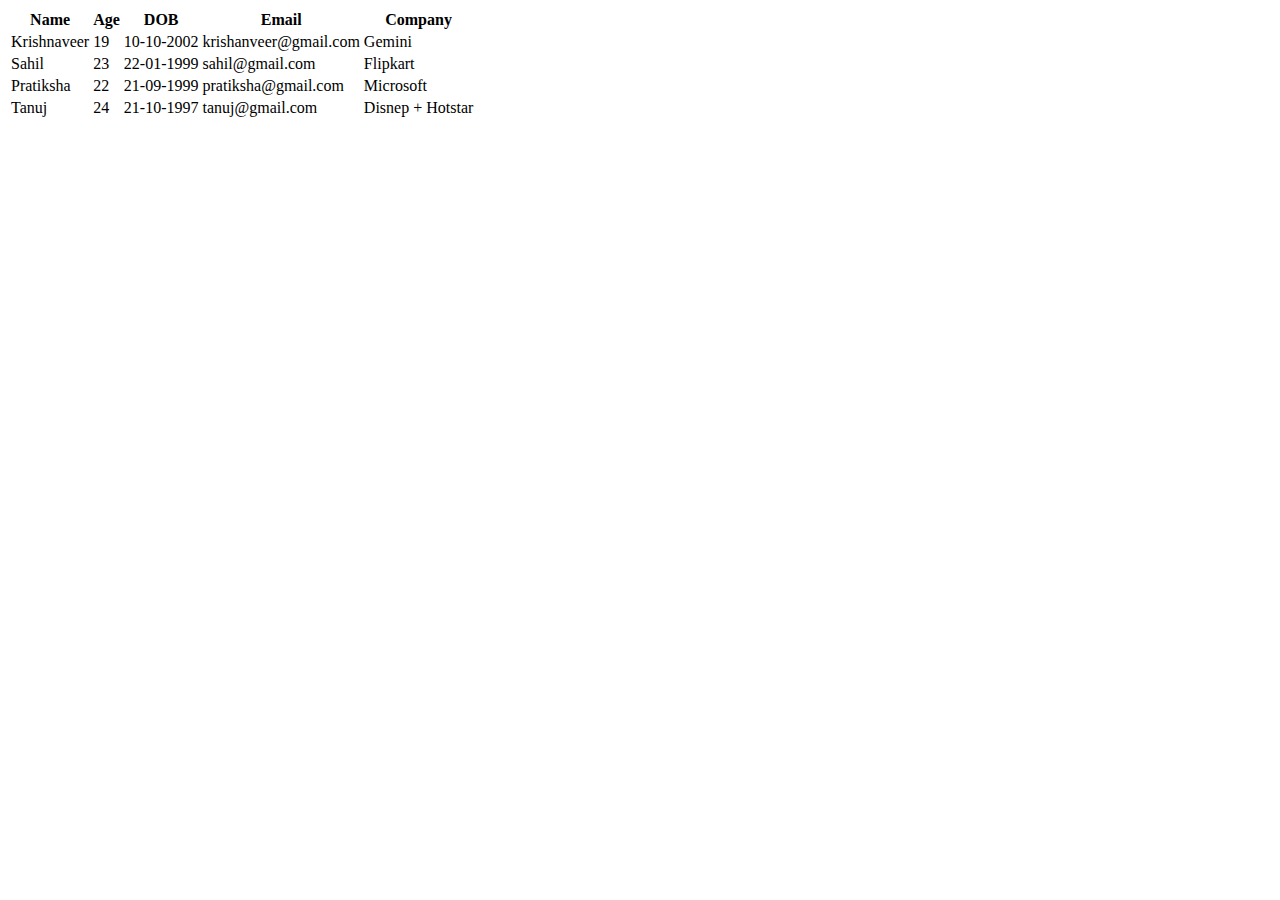
<file: JavaScript_Assignments/assignment1/index.html>
<!DOCTYPE html>
<html lang="en">
<head>
    <meta charset="UTF-8">
    <meta http-equiv="X-UA-Compatible" content="IE=edge">
    <meta name="viewport" content="width=device-width, initial-scale=1.0">
    <link href="https://cdn.jsdelivr.net/npm/bootstrap@5.1.3/dist/css/bootstrap.min.css" rel="stylesheet"
        integrity="sha384-1BmE4kWBq78iYhFldvKuhfTAU6auU8tT94WrHftjDbrCEXSU1oBoqyl2QvZ6jIW3" crossorigin="anonymous">
    <script src="../assignment1/script.js"></script>
    <title>Employees Details</title>
</head>
<body id="body" onload="dynamicTable()">
    
</body>
</html>
</file>
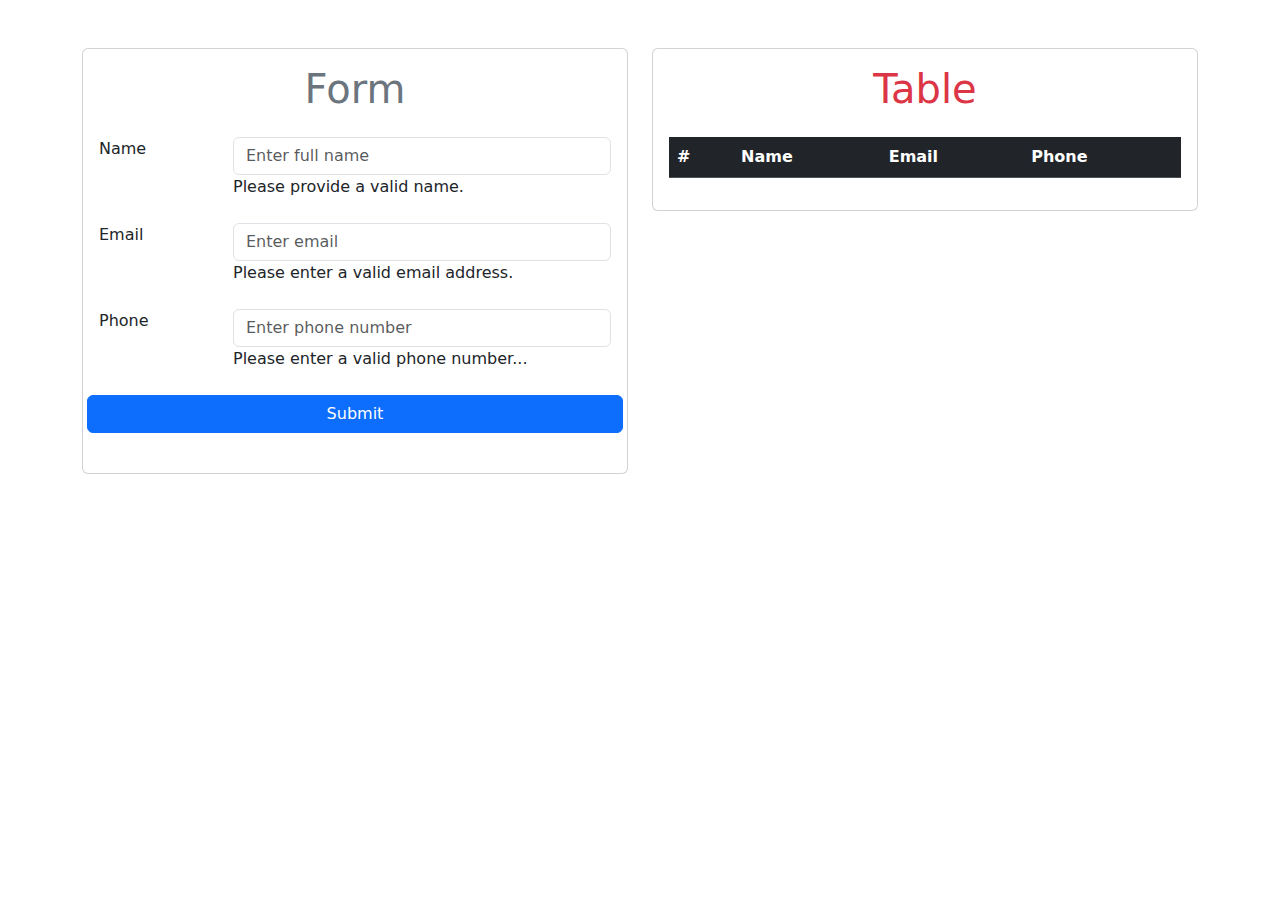
<file: JavaScript_Assignments/assignment2/index.html>
<!DOCTYPE html>
<html lang="en">

<head>
    <meta charset="UTF-8">
    <meta http-equiv="X-UA-Compatible" content="IE=edge">
    <meta name="viewport" content="width=device-width, initial-scale=1.0">
    <title>Document</title>
    <link href="https://cdn.jsdelivr.net/npm/bootstrap@5.1.3/dist/css/bootstrap.min.css" rel="stylesheet" />
    <script src="https://cdn.jsdelivr.net/npm/bootstrap@5.1.3/dist/js/bootstrap.bundle.min.js"></script>
    <script src="../assignment2/script.js"></script>
</head>

<body>
    <div class="container">
        <div class="row">
            <div class="col">
                <div class="card mt-5">
                    <div class="card-body">
                        <h1 class="text-center text-secondary">Form</h1>
                        <form>
                            <div class="row mb-4 mt-4">
                                <label for="name" class="col-sm-3">Name</label>
                                <div class="col-sm-9">
                                    <input type="text" class="form-control" id="name" placeholder="Enter full name" />
                                    <div class="invalidFeedback" id="name-valid">
                                        Please provide a valid name.
                                    </div>
                                </div>

                            </div>
                            <div class="row mb-4">
                                <label for="email" class="col-sm-3">Email</label>
                                <div class="col-sm-9">
                                    <input type="text" class="form-control" id="email" placeholder="Enter email" />
                                    <div class="invalidFeedback" id="email-valid">
                                        Please enter a valid email address.
                                    </div>
                                </div>
                            </div>
                            <div class="row mb-4">
                                <label for="phone" class="col-sm-3">Phone</label>
                                <div class="col-sm-9">
                                    <input type="text" class="form-control" id="phone" placeholder="Enter phone number" />
                                    <div class="invalidFeedback" id="phone-valid">
                                        Please enter a valid phone number...
                                    </div>
                                </div>
                            </div>
                            <div class="row mb-4">
                                <button type="button" onclick="main()" class="btn btn-primary">Submit</button>
                            </div>
                        </form>
                    </div>
                </div>
            </div>
            <div class="col">
                <div class="card mt-5">
                    <div class="card-body">
                        <h1 class="text-center text-danger">
                            Table
                        </h1>
                        <table class="table mt-4">
                            <thead>
                                <tr class="table-dark">
                                    <th scope="col">#</th>
                                    <th scope="col">Name</th>
                                    <th scope="col">Email</th>
                                    <th scope="col">Phone</th>
                                </tr>
                            </thead>
                            <tbody class="table-body" id="table-body">
                            </tbody>
                        </table>
                    </div>
                </div>
            </div>
</body>

</html>
</file>
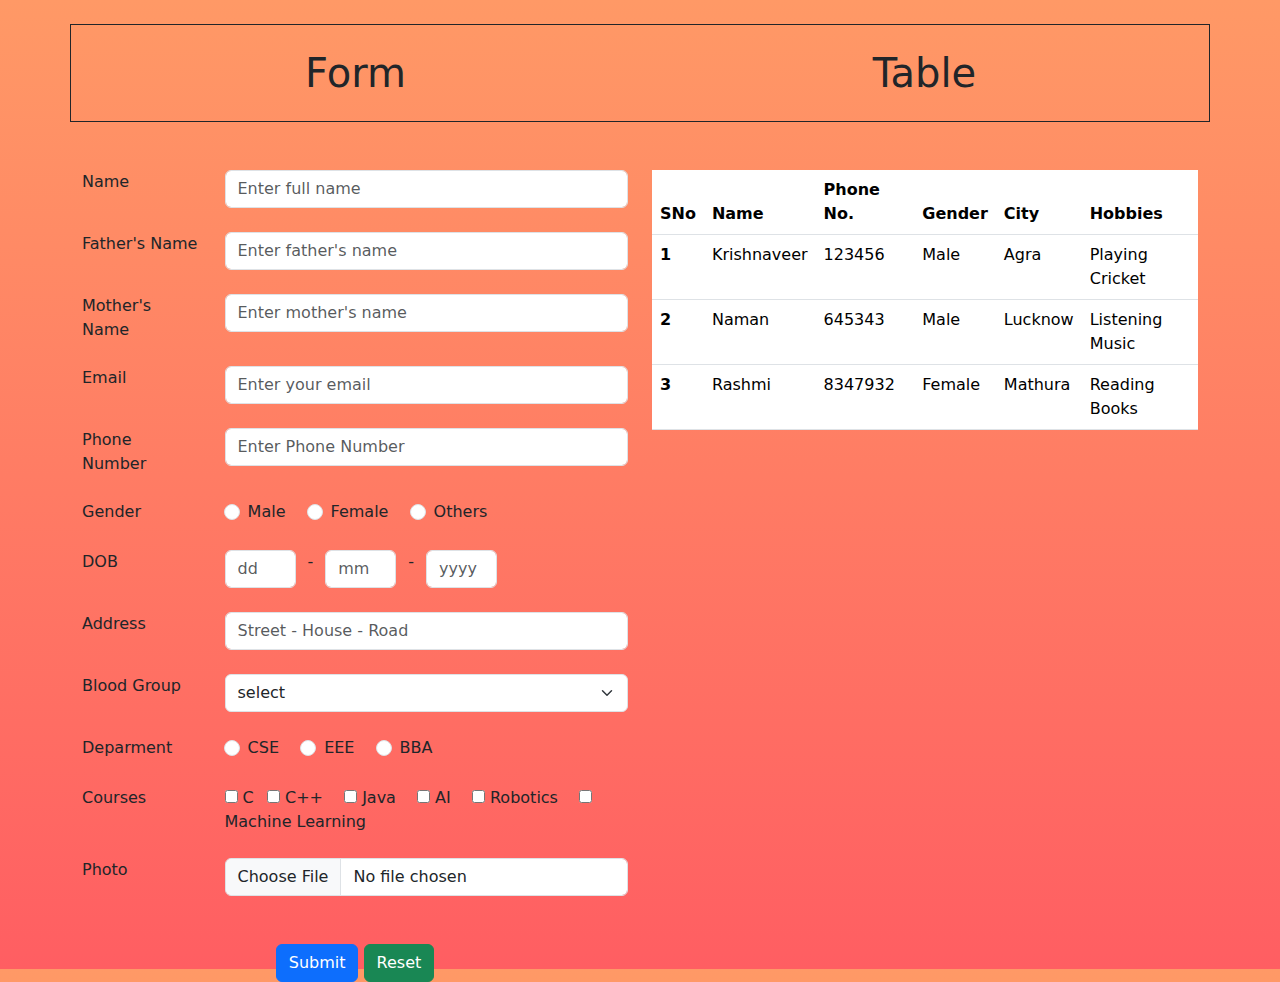
<file: assignment3/bootstrap_form_table.html>
<!DOCTYPE html>
<html lang="en">

<head>
    <meta charset="UTF-8" />
    <meta http-equiv="X-UA-Compatible" content="IE=edge" />
    <meta name="viewport" content="width=device-width, initial-scale=1.0" />
    <title>Bootstrap Form-Table</title>
    <link rel="stylesheet" href="style.css">
    <link href="https://cdn.jsdelivr.net/npm/bootstrap@5.1.3/dist/css/bootstrap.min.css" rel="stylesheet" />
    <script src="https://cdn.jsdelivr.net/npm/bootstrap@5.1.3/dist/js/bootstrap.bundle.min.js"></script>
</head>

<body>
    <div class="container">
        <div class="row header border border-dark mt-4">
            <div class="col-sm-6 mb-3">
                <h1 class="text-center mt-4">Form</h1>
            </div>
            <div class="col-sm-6">
                <h1 class="text-center mt-4">Table</h1>
            </div>
        </div>
        <div class="row mt-5">
            <div class="col-sm-6 border-2 border-dark">
                <form>
                    <div class="row mb-4">
                        <label class="col-sm-3">Name</label>
                        <div class="col-sm-9">
                            <input type="text" class="form-control" placeholder="Enter full name" />
                        </div>
                    </div>
                    <div class="row mb-4">
                        <label class="col-sm-3">Father's Name</label>
                        <div class="col-sm-9">
                            <input type="text" class="form-control" placeholder="Enter father's name" />
                        </div>
                    </div>
                    <div class="row mb-4">
                        <label class="col-sm-3">Mother's Name</label>
                        <div class="col-sm-9">
                            <input type="text" class="form-control" placeholder="Enter mother's name" />
                        </div>
                    </div>
                    <div class="row mb-4">
                        <label class="col-sm-3">Email</label>
                        <div class="col-sm-9">
                            <input type="email" class="form-control" placeholder="Enter your email" />
                        </div>
                    </div>
                    <div class="row mb-4">
                      <label class="col-sm-3">Phone Number</label>
                      <div class="col-sm-9">
                          <input type="number" class="form-control" placeholder="Enter Phone Number" />
                      </div>
                  </div>
                    <div class="mb-4">
                        <label for="inlineRadio1" class="col-sm-3">Gender</label>
                        <div class="form-check form-check-inline">
                            <input class="form-check-input" type="radio" id="inlineRadio1" value="male" />
                            <label class="form-check-label" for="inlineRadio1">Male</label>
                        </div>
                        <div class="form-check form-check-inline">
                            <input class="form-check-input" type="radio" id="inlineRadio2" value="female" />
                            <label class="form-check-label" for="inlineRadio2">Female</label>
                        </div>
                        <div class="form-check form-check-inline">
                            <input class="form-check-input" type="radio" id="inlineRadio3" value="others" />
                            <label class="form-check-label" for="inlineRadio3">Others</label>
                        </div>
                    </div>

                    <div class="row mb-4">
                        <label class="col-sm-3">DOB</label>
                        <div class="col-sm-2">
                            <input type="text" class="form-control" id="day" placeholder="dd" />
                        </div>
                        -
                        <div class="col-sm-2">
                            <input type="text" class="form-control" id="month" placeholder="mm" />
                        </div>
                        -
                        <div class="col-sm-2">
                            <input type="text" class="form-control" id="year" placeholder="yyyy" />
                        </div>
                    </div>
                    <div class="row mb-4">
                        <label class="col-sm-3">Address</label>
                        <div class="col-sm-9">
                            <input type="text" class="form-control" placeholder="Street - House - Road" />
                        </div>
                    </div>
                    <div class="form-group mt-4 row mb-4">
                        <label class="col-sm-3">Blood Group</label>
                        <div class="col-sm-9">
                            <select class="form-select" aria-label="Default select example">
                                <option selected>select</option>
                                <option value="Apositive">A+</option>
                                <option value="Anegative">A-</option>
                                <option value="Apositive">B+</option>
                                <option value="Apositive">B-</option>
                                <option value="Apositive">O+</option>
                                <option value="Apositive">O-</option>
                            </select>
                        </div>
                    </div>
                    <div class="mb-4">
                        <label for="inlineRadio" class="col-sm-3">Deparment</label>
                        <div class="form-check form-check-inline course">
                            <input class="form-check-input" type="radio" id="inlineRadio11" value="cse" />
                            <label class="form-check-label" for="inlineRadio11">CSE</label>
                        </div>
                        <div class="form-check form-check-inline course">
                            <input class="form-check-input" type="radio" id="inlineRadio12" value="eee" />
                            <label class="form-check-label" for="inlineRadio12">EEE</label>
                        </div>
                        <div class="form-check form-check-inline course">
                            <input class="form-check-input" type="radio" id="inlineRadio13" value="bba" />
                            <label class="form-check-label" for="inlineRadio13">BBA</label>
                        </div>
                    </div>

                    <div class="row mb-4">
                        <label class="col-3">Courses</label>
                        <div class="col-9">
                            <input class="checkbox" type="checkbox">
                            <label class="check-inline">C</label>
                            <input class="checkbox ms-2" type="checkbox">
                            <label class="check-inline">C++</label>
                            <input class="checkbox ms-3" type="checkbox">
                            <label class="check-inline">Java</label>
                            <input class="checkbox ms-3" type="checkbox">
                            <label class="check-inline">AI</label>
                            <input class="checkbox ms-3" type="checkbox">
                            <label class="check-inline">Robotics</label>
                            <input class="checkbox ms-3" type="checkbox">
                            <label class="check-inline">Machine Learning</label>
                        </div>
                    </div>
                    <div class="row mb-5">
                        <label for="formFile" class="form-label col-3">Photo</label>
                        <div class="col-9">
                            <input class="form-control" type="file" id="formFile">
                        </div>
                    </div>
                    <!-- <div class="row text-center"> -->
                      <!-- <div class="col-6"> -->
                      <div class = "text-center">
                        <button class="btn btn-primary text-white">Submit</button>
                      <!-- </div> -->
                      <!-- <div class="col-6"> -->
                        <button class="btn btn-success" href="#" role="button">Reset</button>
                      </div>
                      <!-- </div> -->
                    <!-- </div> -->
                </form>
            </div>
        <div class="col-6">
          <table class="table">
            <thead>
              <tr>
                <th scope="col">SNo</th>
                <th scope="col">Name</th>
                <th scope="col">Phone No.</th>
                <th scope="col">Gender</th>
                <th scope="col">City</th>
                <th scope="col">Hobbies</th>
              </tr>
            </thead>
            <tbody>
              <tr>
                <th scope="row">1</th>
                <td>Krishnaveer</td>
                <td>123456</td>
                <td>Male</td>
                <td>Agra</td>
                <td>Playing Cricket</td>
              </tr>
              <tr>
                <th scope="row">2</th>
                <td>Naman</td>
                <td>645343</td>
                <td>Male</td>
                <td>Lucknow</td>
                <td>Listening Music</td>
              </tr>
              <tr>
                <th scope="row">3</th>
                <td>Rashmi</td>
                <td>8347932</td>
                <td>Female</td>
                <td>Mathura</td>
                <td>Reading Books</td>
              </tr>
            </tbody>
          </table>
        </div>
        </div> 
    </div>
</div>

</body>

</html>
</file>
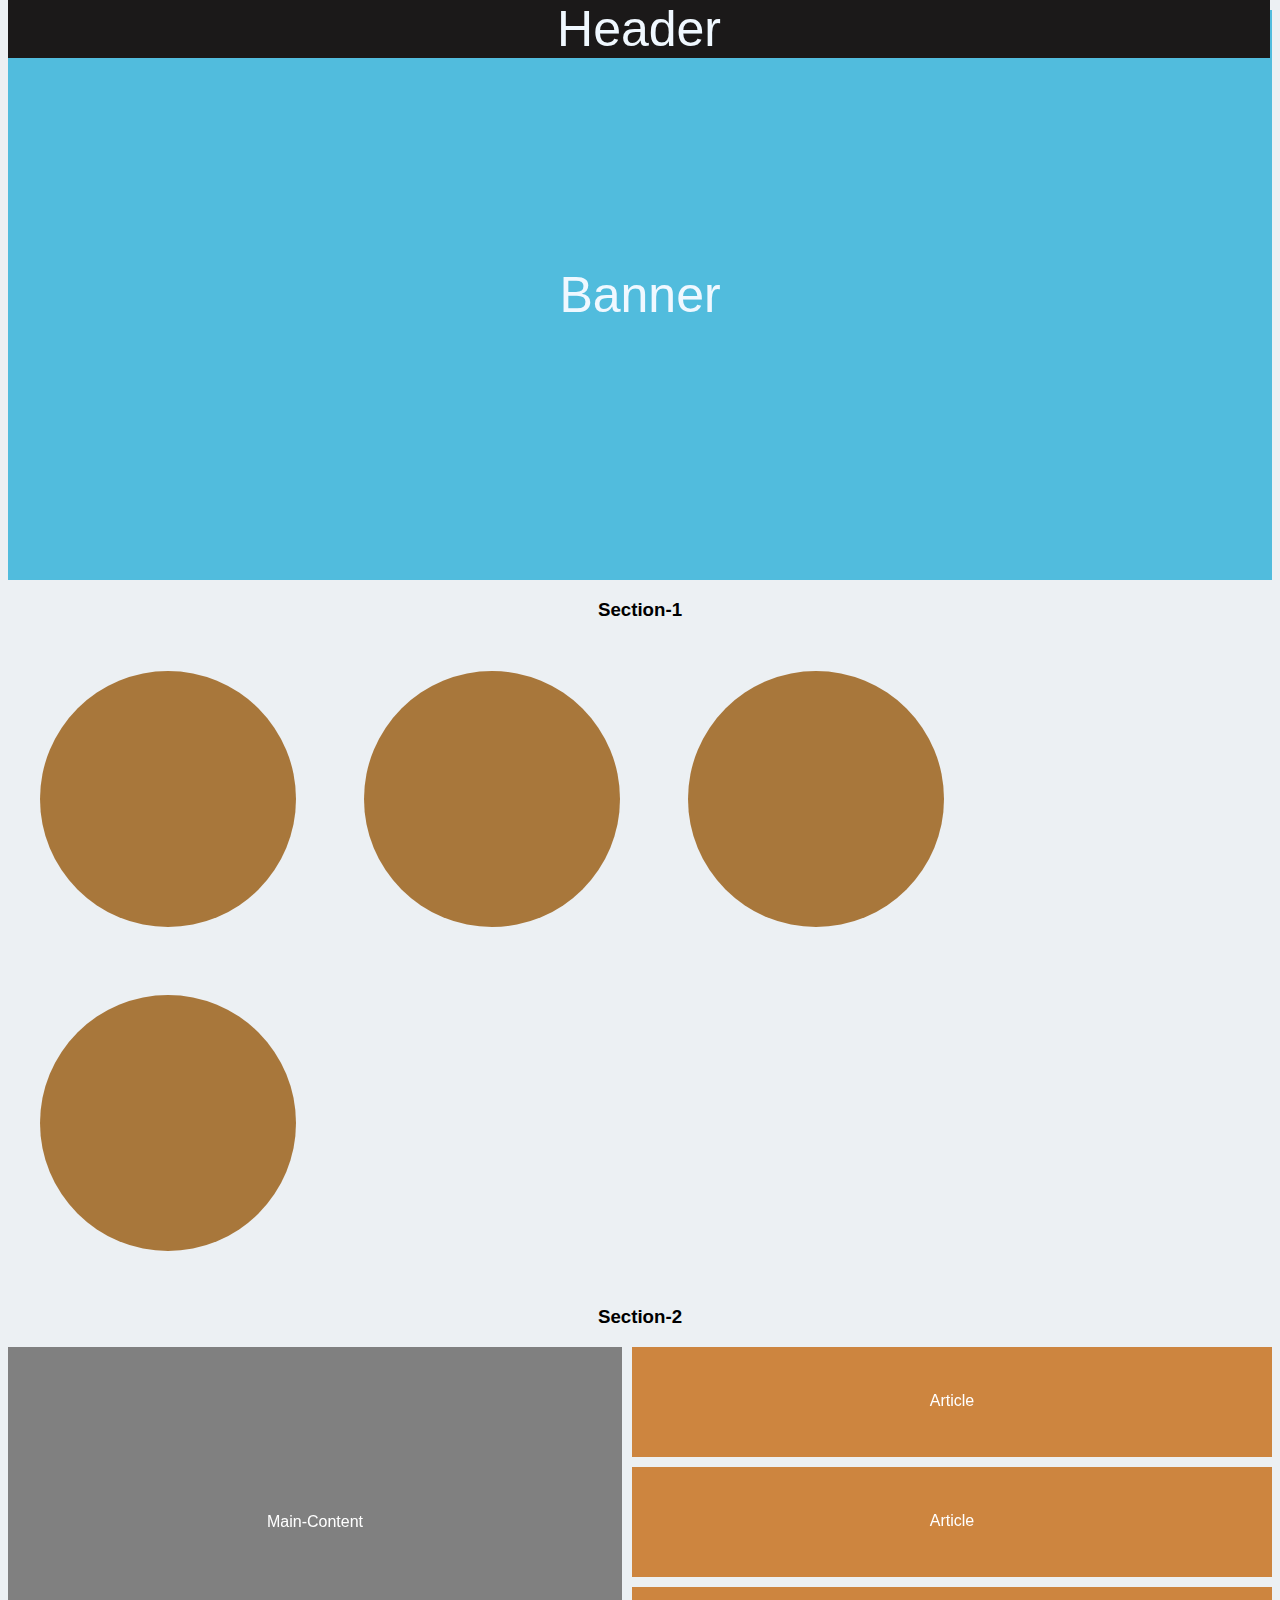
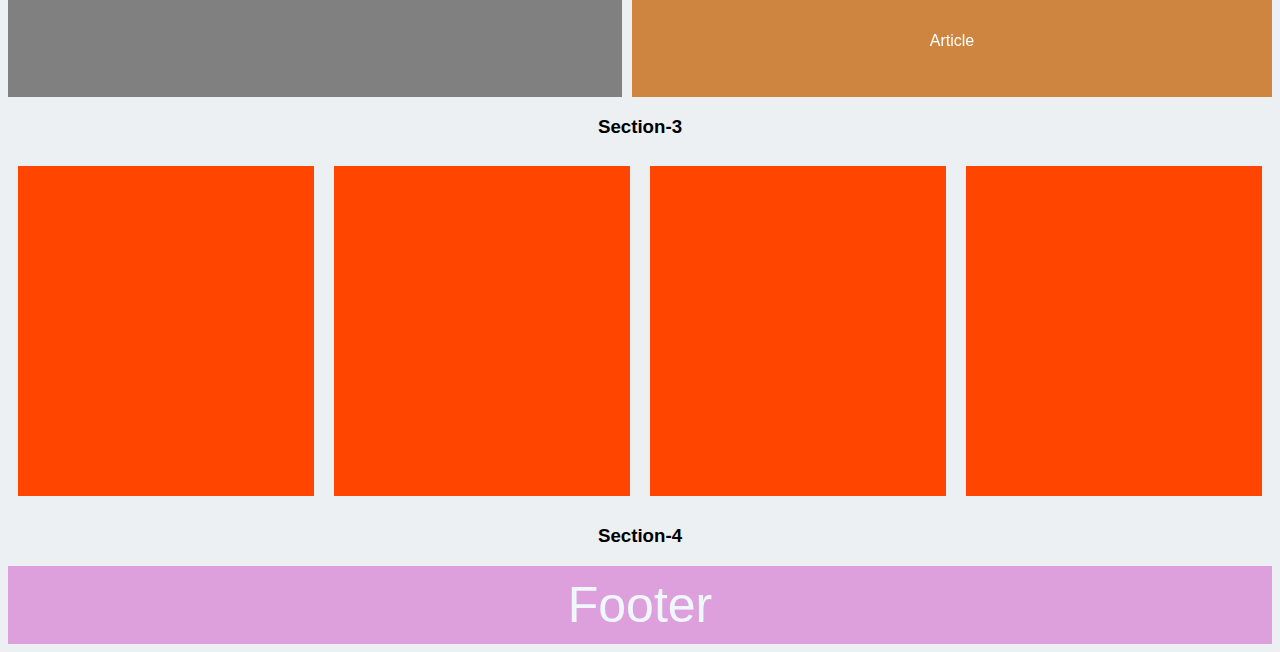
<file: assignment1/sticky_header/stickyheader.html>
<!DOCTYPE html>
<html lang="en">
  <head>
    <meta charset="UTF-8" />
    <link rel="stylesheet" href="stickyheader.css" />
    <meta http-equiv="X-UA-Compatible" content="IE=edge" />
    <meta name="viewport" content="width=device-width, initial-scale=1.0" />
    <title>Sticky Header</title>
  </head>
  <body>
    <header>Header</header>
    <div class="banner">Banner</div>
    <h3>Section-1</h3>
    <div class="team">
      <span class="dot"></span>
      <span class="dot"></span>
      <span class="dot"></span>
      <span class="dot"></span>
    </div>
    <h3>Section-2</h3>
    <div class="container">
      <div class="main"><p>Main-Content</p></div>
      <div class="small-container">
        <div class="other">Article</div>
        <div class="other">Article</div>
        <div class="other">Article</div>
      </div>
    </div>
    <h3>Section-3</h3>
    <div class="cards">
      <!--1st card -->
      <div class="card"> </div>

      <!--2nd card -->
      <div class="card"> </div>

      <!--3rd card -->
      <div class="card"> </div>

      <!--4th card -->
      <div class="card"> </div>
    </div>
    <h3>Section-4</h3>
    <footer>Footer</footer>
  </body>
</html>
</file>
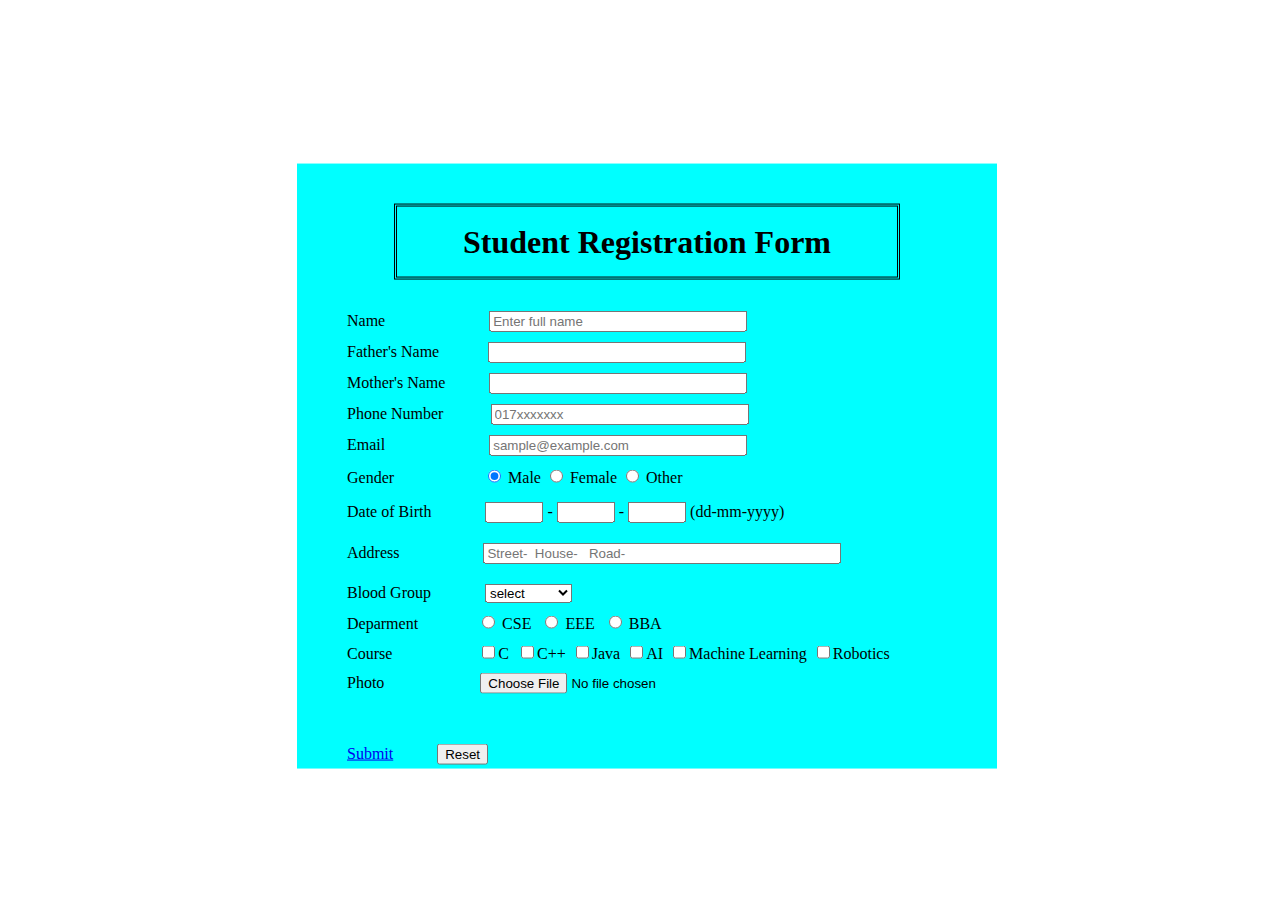
<file: assignment1/student_form/student_form.html>
<!DOCTYPE html>
<html lang="en">

<head>
    <meta charset="UTF-8">
    <meta http-equiv="X-UA-Compatible" content="IE=edge">
    <meta name="viewport" content="width=device-width, initial-scale=1.0">
    <title>Register</title>
    <link rel="stylesheet" href="../student_form/student_form.css">
</head>


<body>
    <div class="container">
    <div class="heading">
        <h1 class="Head">Student Registration Form</h1>
    </div>

    <div class="content">
        
            <div class="name">
                <label class="name">Name</label>
                 <input type="text" placeholder="Enter full name" style="width: 250px; margin-left: 50px;"
                >
            </div>
            <div class="name">
                <label>Father's Name</label>
                <input type="text" style="width: 250px; margin-left: -5px;">
            </div>
            <div class="name">
                <label>Mother's Name</label>
                <input type="text" style="width: 250px; margin-left: -10px;">
            </div>
            <div>
                <label>Phone Number</label>
                <input type="number" placeholder="017xxxxxxx" style="width: 250px; margin-left: -6.9px;">
            </div>
            <div class="email">
                <label>Email</label>
                <input type="email" placeholder="sample@example.com" style="width: 250px; margin-left: 50px;">
            </div>
            <div class="gender">
                <p>Gender</p>
                <div class="space">
                    <input type="radio" name="gender" id="male" value="male" checked style="margin-left: 30px;">
                    <label for="male">Male<label>
                            <input type="radio" name="gender" id="female" value="female">
                            <label for="female">Female<label>
                                    <input type="radio" name="gender" id="other" value="other">
                                    <label for="other">Other<label>
                                    </div>
            </div>
            <div class="dob">
                <label for="birthdate">Date of Birth</label>
                <input type="text" style="width: 50px;"><span> -</span>
                <input type="text" style="width: 50px;"><span> -</span>
                <input type="text" style="width: 50px;">
                <span style="font-family : cursive;">(dd-mm-yyyy)</span>
            </div>
            <div>
                <label for="address">Address</label>
                <input type="text" name="addr" id="address" placeholder="Street-  House-   Road-" style="width: 350px; margin-left: 30px; margin-top: 10px;">
            </div>
            <div class="bg" style="margin-top: 20px;">
                <label for="blood-group">Blood Group</label>
                <select name="blood-group" id="blood-group">
                    <option>select</option>
                    <option value="O negative">O negative</option>
                    <option value="O positive">O positive</option>
                    <option value="A negative">A negative</option>
                    <option value="A positive">A positive</option>
                    <option value="B negative">B negative</option>
                    <option value="B positive">B positive</option>
                    <option value="O negative">O negative</option>
                    <option value="O posiive">O positive</option>
                </select>
            </div>
            <div>
                <label>Deparment<label>
                        <input type="radio" name="cse" id="cse" value="CSE" style="margin-left: 60px;">
                        <label for="cse">CSE</label>
                        
                        <input type="radio" name="eee" id="eee" value="EEE" style="margin-left: -40px;">
                        <label for="eee">EEE</label>
                        <input type="radio" name="bba" id="bba" value="BBA" style="margin-left: -40px;">
                        <label for="bba">BBA</label>
            </div>
            <div class="course">
                <label>Course</label>
                <input type="checkbox" name="C" id="c" style="margin-left: 40px;">
                <label for="c">C</label>
                <input type="checkbox" name="C++" id="c++" style="margin-left: -38px;">
                <label for="c++">C++</label>
                <input type="checkbox" name="Java" id="java" style="margin-left: -40px;">
                <label for="java">Java</label>
                <input type="checkbox" name="AI" id="a" style="margin-left: -40px;">
                <label for="ai">AI</label>
                <input type="checkbox" name="Machine-Learning" id="ml" style="margin-left: -40px;">
                <label for="ml">Machine Learning</label>
                <input type="checkbox" name="Robotics" id="robo" style="margin-left: -40px;">
                <label for="robo">Robotics</label>
            </div>
            <div>
                <label>Photo</label>
                <input type="file" name="photo" style="margin-left: 42px;">
            </div>
            <div class="submit" style="margin-top: 50px;">
                <a href="#"><label>Submit</label></a>
                <input type="reset" name="Reset" style="margin-left:-10px;">
            </div>
        </div>
</body>

</html>
</file>
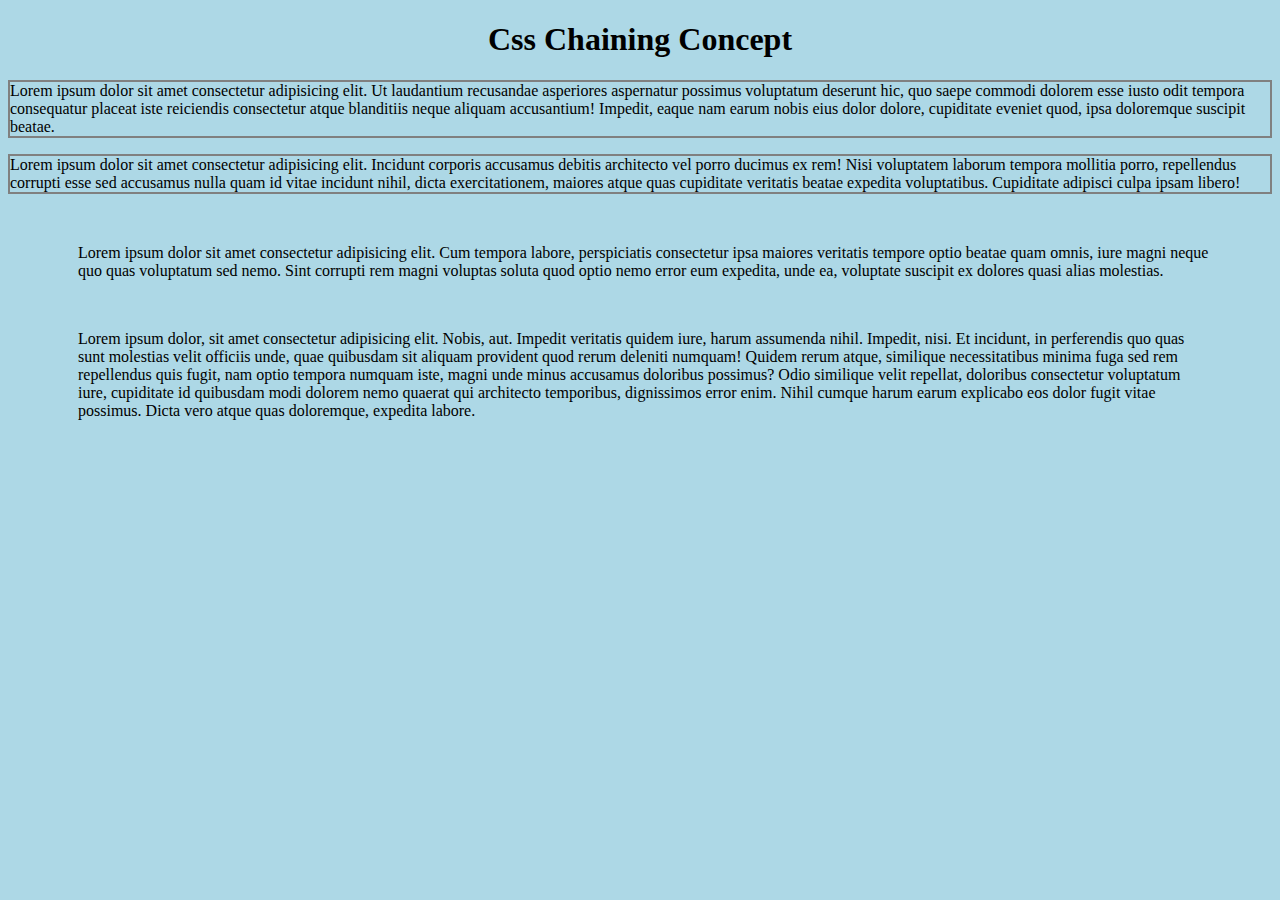
<file: assignment2/Chaining/chaining.html>
<!DOCTYPE html>
<html lang="en">
  <head>
    <meta charset="UTF-8" />
    <meta http-equiv="X-UA-Compatible" content="IE=edge" />
    <meta name="viewport" content="width=device-width, initial-scale=1.0" />
    <link rel="stylesheet" href="chaining.css" />
    <title>Css Chaining</title>
  </head>
  <body>
    <div>
      <h1 class="title">Css Chaining Concept</h1>
      <div class="main1">
        <p class="text">
          Lorem ipsum dolor sit amet consectetur adipisicing elit. Ut laudantium
          recusandae asperiores aspernatur possimus voluptatum deserunt hic, quo
          saepe commodi dolorem esse iusto odit tempora consequatur placeat iste
          reiciendis consectetur atque blanditiis neque aliquam accusantium!
          Impedit, eaque nam earum nobis eius dolor dolore, cupiditate eveniet
          quod, ipsa doloremque suscipit beatae.
        </p>
        <p class="text">
          Lorem ipsum dolor sit amet consectetur adipisicing elit. Incidunt
          corporis accusamus debitis architecto vel porro ducimus ex rem! Nisi
          voluptatem laborum tempora mollitia porro, repellendus corrupti esse
          sed accusamus nulla quam id vitae incidunt nihil, dicta
          exercitationem, maiores atque quas cupiditate veritatis beatae
          expedita voluptatibus. Cupiditate adipisci culpa ipsam libero!
        </p>
      </div>
      <div class="main2">
        <p class="text">
          Lorem ipsum dolor sit amet consectetur adipisicing elit. Cum tempora
          labore, perspiciatis consectetur ipsa maiores veritatis tempore optio
          beatae quam omnis, iure magni neque quo quas voluptatum sed nemo. Sint
          corrupti rem magni voluptas soluta quod optio nemo error eum expedita,
          unde ea, voluptate suscipit ex dolores quasi alias molestias.
        </p>
        <p class="text">
          Lorem ipsum dolor, sit amet consectetur adipisicing elit. Nobis, aut.
          Impedit veritatis quidem iure, harum assumenda nihil. Impedit, nisi.
          Et incidunt, in perferendis quo quas sunt molestias velit officiis
          unde, quae quibusdam sit aliquam provident quod rerum deleniti
          numquam! Quidem rerum atque, similique necessitatibus minima fuga sed
          rem repellendus quis fugit, nam optio tempora numquam iste, magni unde
          minus accusamus doloribus possimus? Odio similique velit repellat,
          doloribus consectetur voluptatum iure, cupiditate id quibusdam modi
          dolorem nemo quaerat qui architecto temporibus, dignissimos error
          enim. Nihil cumque harum earum explicabo eos dolor fugit vitae
          possimus. Dicta vero atque quas doloremque, expedita labore.
        </p>
      </div>
    </div>
  </body>
</html>
</file>
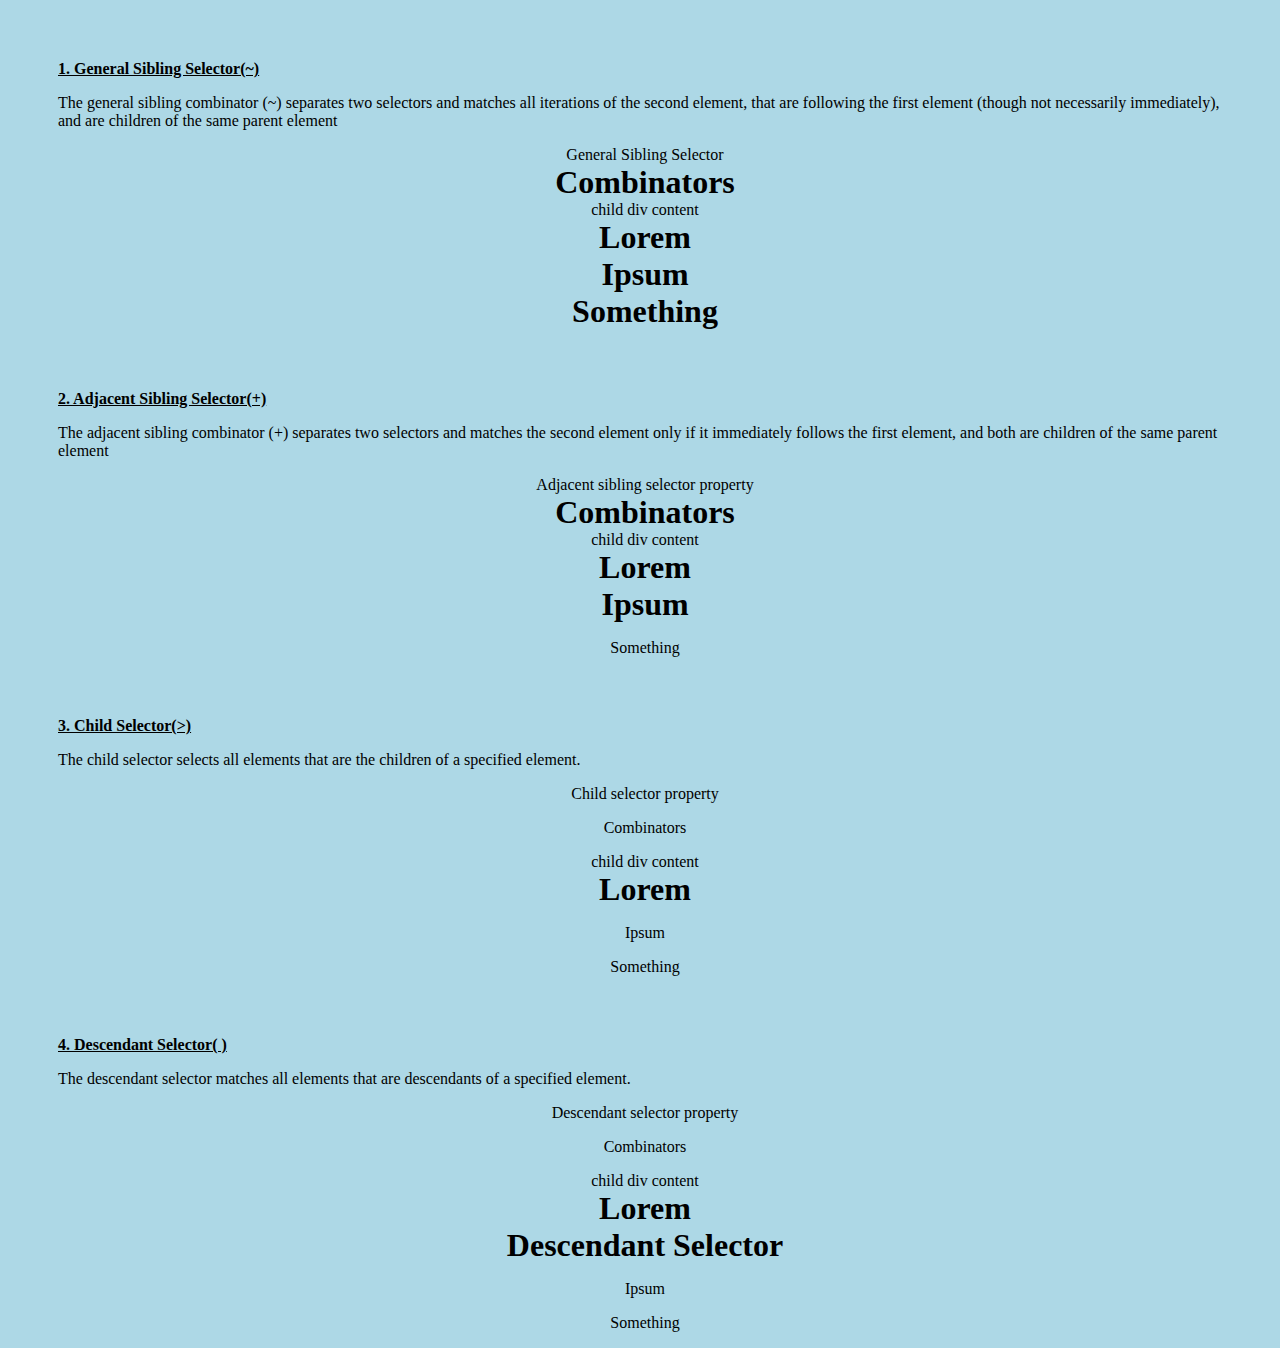
<file: assignment2/Combinators/combinators.html>
<!DOCTYPE html>
<html lang="en">
  <head>
    <meta charset="UTF-8" />
    <meta http-equiv="X-UA-Compatible" content="IE=edge" />
    <meta name="viewport" content="width=device-width, initial-scale=1.0" />
    <link rel="stylesheet" href="combinations.css" />
    <title>Css Combinators Concept</title>
  </head>
  <body>
    <div>
      <div class="main">
        <p class="label"><b>1. General Sibling Selector(~)</b></p>
        <p>
          The general sibling combinator (~) separates two selectors and matches
          all iterations of the second element, that are following the first
          element (though not necessarily immediately), and are children of the
          same parent element
        </p>
        <div class="gss">General Sibling Selector</div>
        <p>Combinators</p>
        <div class="gss">
          <div class="gss">child div content</div>
          <p>Lorem</p>
        </div>
        <p>Ipsum</p>
        <p>Something</p>
      </div>

      <div class="main">
        <p class="label"><b>2. Adjacent Sibling Selector(+)</b></p>
        <p>
          The adjacent sibling combinator (+) separates two selectors and
          matches the second element only if it immediately follows the first
          element, and both are children of the same parent element
        </p>
        <div class="adj">Adjacent sibling selector property</div>
        <p class="adj1">Combinators</p>
        <div class="adj">
          <div class="adj">child div content</div>
          <p class="adj1">Lorem</p>
        </div>
        <p class="adj1">Ipsum</p>
        <p class="adj1">Something</p>
      </div>

      <div class="main">
        <p class="label"><b>3. Child Selector(>)</b></p>
        <p>
          The child selector selects all elements that are the children of a
          specified element.
        </p>
        <div class="cs">Child selector property</div>
        <p class="cs1">Combinators</p>
        <div class="cs">
          <div class="cs">child div content</div>
          <p class="cs1">Lorem</p>
        </div>
        <p class="cs1">Ipsum</p>
        <p class="cs1">Something</p>
      </div>

      <div class="main">
        <p class="label"><b>4. Descendant Selector( )</b></p>
        <p>
          The descendant selector matches all elements that are descendants of a
          specified element.
        </p>
        <div class="ds">Descendant selector property</div>
        <p class="ds1">Combinators</p>
        <div class="ds">
          <div class="ds">child div content</div>
          <p class="ds1">Lorem</p>
          <p class="ds1">Descendant Selector</p>
        </div>
        <p class="ds1">Ipsum</p>
        <p class="ds1">Something</p>
      </div>
    </div>
  </body>
</html>
</file>
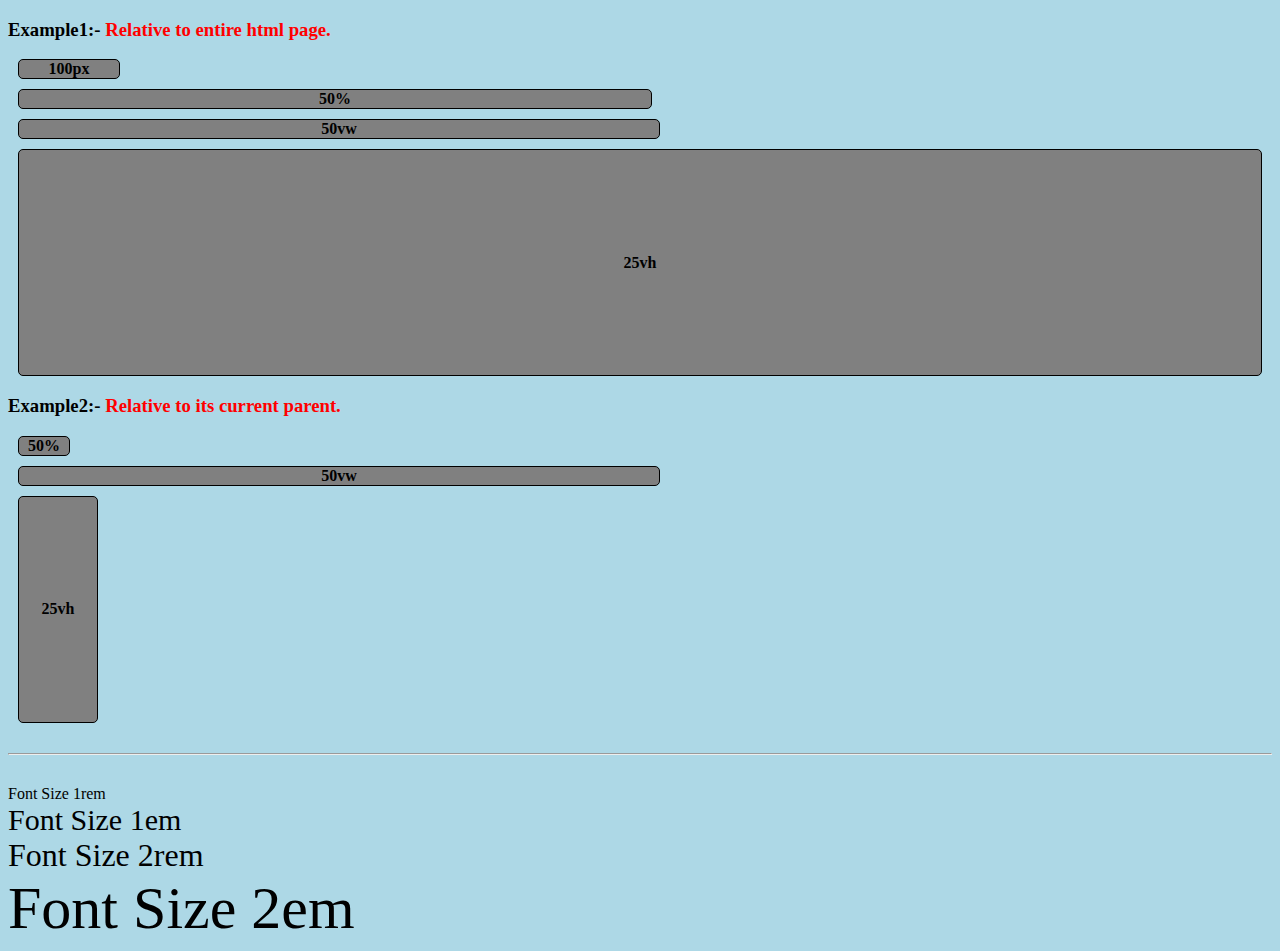
<file: assignment2/css_units/cssunits.html>
<!DOCTYPE html>
<html lang="en">
  <head>
    <meta charset="UTF-8" />
    <meta http-equiv="X-UA-Compatible" content="IE=edge" />
    <meta name="viewport" content="width=device-width, initial-scale=1.0" />
    <link rel="stylesheet" href="cssunits.css" />
    <title>Different Css Units</title>
  </head>
  <body>
    <div>
        <h3>Example1:- <b> Relative to entire html page.</b></h3>
        <div class="main one-hundred-px">100px</div>
    </div>
    <div>
        <div class="main fifty-percent">50%</div>
        <div class="main fifty-vw">50vw</div>
        <div class="main twenty-five-vh">25vh</div>
        
        <h3>Example2:- <b>Relative to its current parent.</b></h3>
        <div class="parent">
        <div class="main fifty-percent">50%</div> 
        <div class="main fifty-vw">50vw</div>
        <div class="main twenty-five-vh">25vh</div>
    </div>
    <hr>
    <div>
        <div class="parent1">
        <div class="one-rem">Font Size 1rem</div>
        <div class="one-em">Font Size 1em</div>
        <div class="two-rem">Font Size 2rem</div>
        <div class="two-em">Font Size 2em</div>
    </div>
  </body>
</html>
</file>
<file: assignment3/style.css>
body {
    background-image: linear-gradient(#ff9966 , #ff5e62 );
    height: 945px;
}

.header{
    margin-top: 100px;
}
</file>
<file: assignment1/sticky_header/stickyheader.css>
body {
    background-color: #ecf0f3;
  }
  
  header {
    background-color: rgb(27, 25, 25);
    color: aliceblue;
    text-align: center;
    font-size: 50px;
    font-family: arial;
    flex: 40px;
    width: 98.6%;
    position: fixed;
    top: 0%;
  }
  .banner {
    background-color: rgb(81, 188, 221);
    color: aliceblue;
    text-align: center;
    padding: 20vw;
    font-size: 50px;
    font-family: arial;
    margin: 10px 0px;
  }
  /*  */
  h3 {
    text-align: center;
    font-family: arial;
  }
  
  .dot {
    height: 20vw;
    margin: 32px;
    width: 20vw;
    background-color: rgb(168, 119, 59);
    border-radius: 50%;
    display: inline-block;
  }
  
  .main {
    background-color: grey;
    width: 450px;
    color: #fff;
    padding: 150px;
    font-family: arial;
    text-align: center;
  }
  
  .container {
    display: flex;
    position: relative;
  }
  .small-container {
    display: block;
  }
  
  .other {
    background-color: peru;
    width: 50vw;
    height: 10%;
    color: #fff;
    padding: 45px 0 30px 0;
    font-family: arial;
    text-align: center;
    margin: 0px 0 10px 10px;
  }
  
  .cards {
    position: relative;
    display: flex;
    width: 100%;
    padding: 0;
    margin: 0px;
  }
  
  .card {
    padding: 40px;
    width: 22%;
    margin: 10px;
    height: 250px;
    background-color: orangered;
  }
  
  footer {
    background-color: plum;
    color: aliceblue;
    text-align: center;
    padding: 10px;
    font-size: 50px;
    font-family: arial;
  }
</file>
<file: assignment1/student_form/student_form.css>
.container {
    position: absolute;
    top: 50%;
    left: 50%;
    transform: translate(-49%, -49%);
    background-color: aqua;
    width: 700px;
    height: 605px;
  }

  label{
      margin-right: 50px;
  }

  div{
      margin-top: 10px;
  }

  .gender{
      display: flex;
      align-items: baseline;
      margin-top: -3px;
  }

  .space{
      margin-left: 4rem;
  }

  .course{
      display: flex;
      align-items: baseline;
  }

  .checkspace{
      margin-left: 10px;
      
  }

  .dob{
      margin-top: -1px;
  }
  
  .heading{
      display: flex; 
      justify-content: 
      center;text-align: center;
       margin-top: -20px;
  }

  .Head{
      margin-top: 60px;
      border-style: double;
      height: 70px; display:
      flex; justify-content:
      center; align-items: center; 
      width: 500px;
  }

  .content{
      margin-top: 10px;
       margin-left: 50px;
  }
</file>
<file: assignment2/Chaining/chaining.css>
*{
    background-color: lightblue;
}

.title {
    align-items: center;
    display: flex;
    justify-content: center;
  }
  
  .main1 p {
    border: 2px solid gray;
  }
  
  body .main1 .text {
    color: black;
  }
  
  body .main1 #para2 {
    color: rgb(60, 23, 207);
  }
  
  .main2 .text {
    color: rgb(43, 187, 21);
    margin-left: 70px;
    margin-right: 60px;
    margin-top: 50px;
  }
  
  .main2 .text {
    color: black;
    margin-left: 70px;
    margin-right: 60px;
    margin-top: 50px;
  }
</file>
<file: assignment2/Combinators/combinations.css>
* {
    background-color: lightblue;
  }
  
  #heading {
    align-items: center;
    display: flex;
    justify-content: center;
    text-decoration: underline;
  }
  
  .main {
    margin-left: 50px;
    margin-right: 40px;
  }
  .label {
    margin-top: 60px;
    text-decoration: underline;
  }
  
  .gss ~ p {
    color: black;
    font-size: 32px;
    font-weight: bold;
    margin: 0px;
    text-align: center;
  }
  .gss {
    text-align: center;
  }
  
  .adj + .adj1 {
    color: black;
    font-size: 32px;
    font-weight: bold;
    margin: 0px;
    text-align: center;
  }
  
  .adj {
    text-align: center;
  }
  
  .adj1 {
    text-align: center;
  }
  
  .cs > .cs1 {
    color: black;
    font-size: 32px;
    font-weight: bold;
    margin: 0px;
    text-align: center;
  }
  
  .cs {
    text-align: center;
  }
  
  .cs1 {
    text-align: center;
  }
  
  .ds .ds1 {
    color: black;
    font-size: 32px;
    font-weight: bold;
    margin: 0px;
    text-align: center;
  }
  
  .ds {
    text-align: center;
  }
  
  .ds1 {
    text-align: center;
  }
</file>
<file: assignment2/css_units/cssunits.css>
*{
    background-color: lightblue;
  }
  
  .main{
      background: gray;
      margin: 10px;
      text-align: center;
      border: 1px solid rgb(0, 0, 0);
      border-radius: 5px;
      font-weight: bold;
      display: flex;
      justify-content: center;
      flex-direction: column;
    }
    b{
        color: red;
    }
  
    h3 {
      color: black;
    }
    
    .fifty-percent {
      width: 50%;
    }
    
    .one-hundred-px {
      width: 100px;
    }
    
    .fifty-vw {
      width: 50vw;
    }
    
    .twenty-five-vh {
      height: 25vh;
    }
    
    .parent {
      width: 100px;
    }
  
    .one-rem {
      font-size: 1rem;
    }
  
    .one-em {
      font-size: 1em;
    }
    
    .two-rem {
      font-size: 2rem;
    }
    
    .two-em {
      font-size: 2em;
    }
    
    .parent1 {
      font-size: 30px;
    }
    
    hr {
      margin: 30px 0;
    }
</file>
